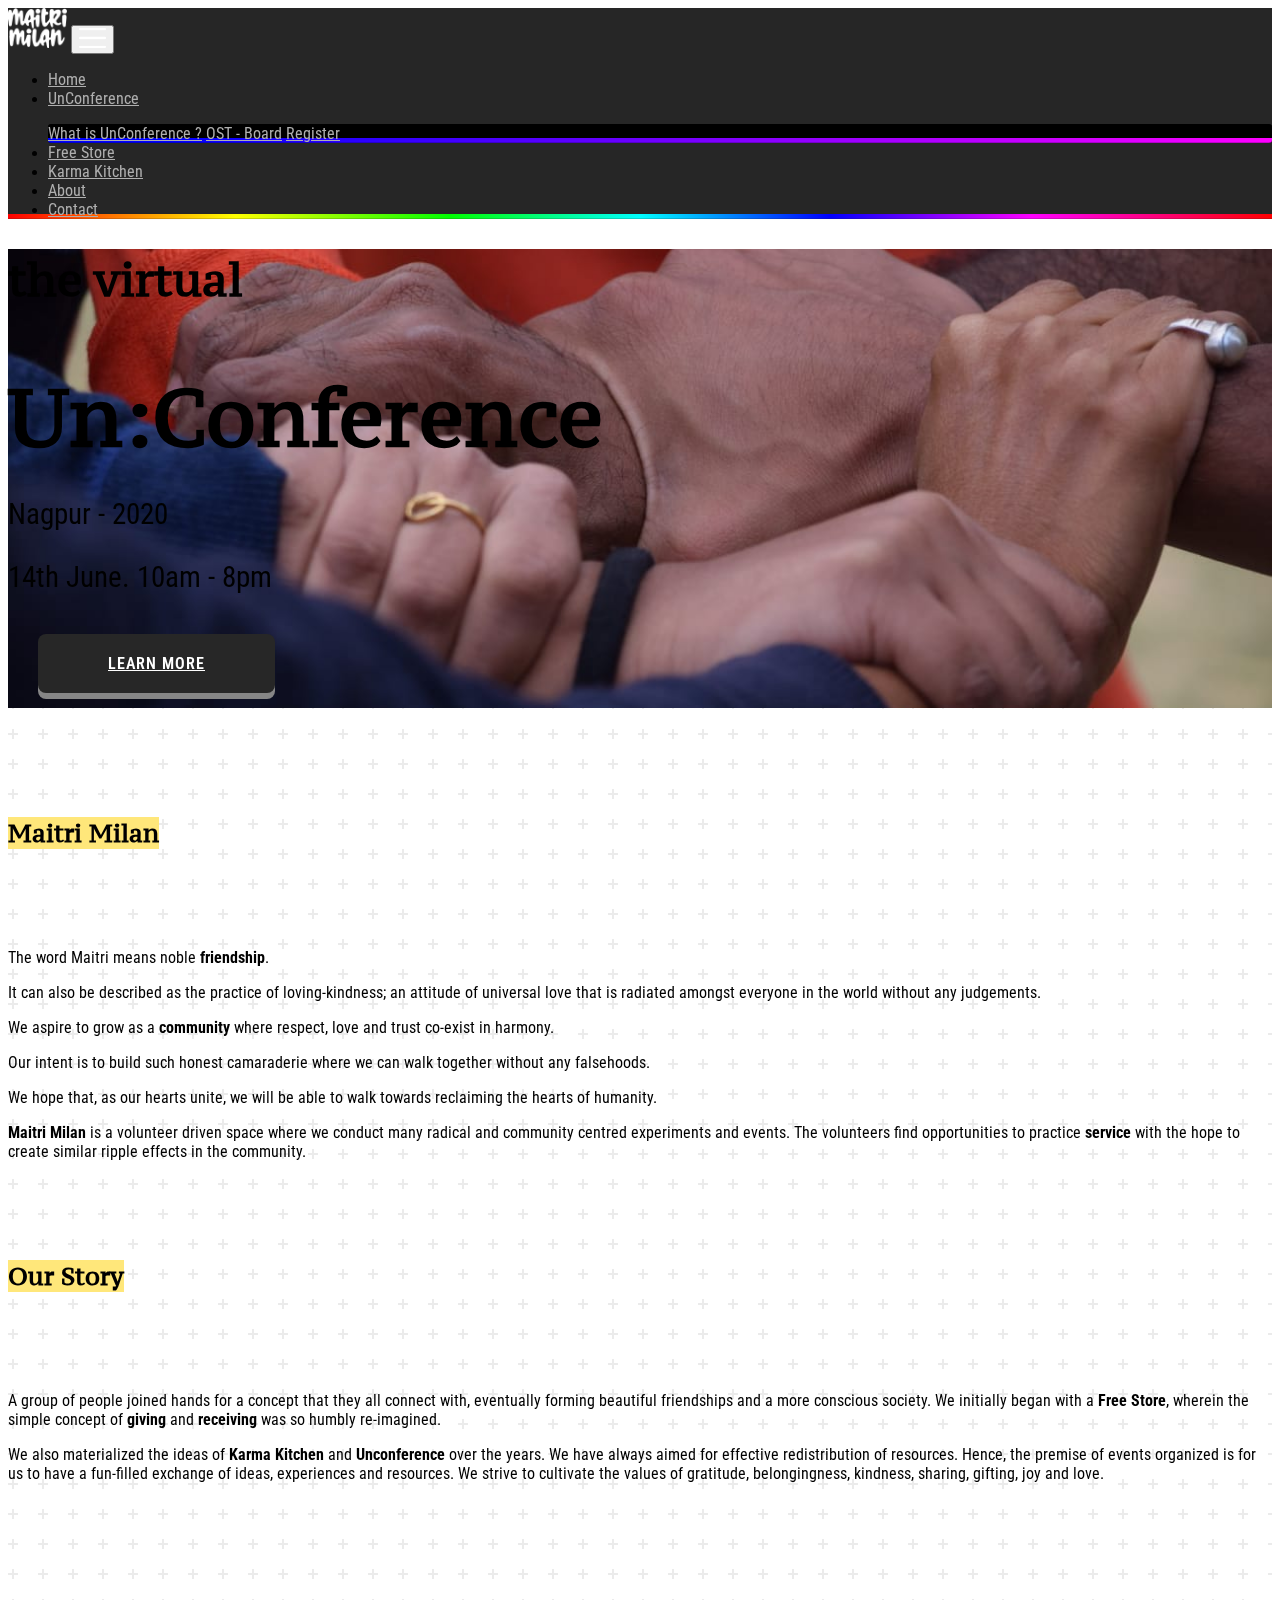
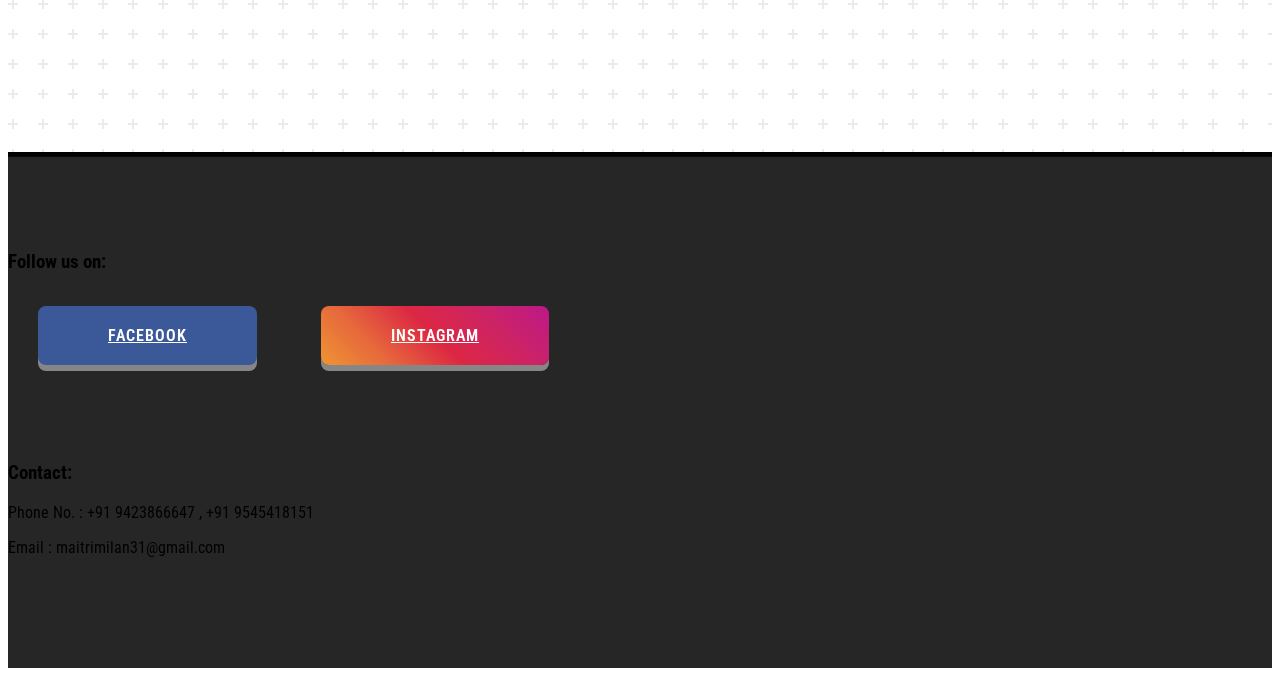
<file: index.html>
<!DOCTYPE html>
<html lang="en">
  <head>
    <meta charset="UTF-8" />
    <meta
      name="viewport"
      content="width=device-width, initial-scale=1.0 shrink-to-fit=no"
    />
    <!-- Bootstrap CSS -->
    <!-- CSS only -->
    <link
      rel="stylesheet"
      href="https://stackpath.bootstrapcdn.com/bootstrap/4.5.0/css/bootstrap.min.css"
      integrity="sha384-9aIt2nRpC12Uk9gS9baDl411NQApFmC26EwAOH8WgZl5MYYxFfc+NcPb1dKGj7Sk"
      crossorigin="anonymous"
    />

    <!-- JS, Popper.js, and jQuery -->
    <script
      src="https://code.jquery.com/jquery-3.5.1.slim.min.js"
      integrity="sha384-DfXdz2htPH0lsSSs5nCTpuj/zy4C+OGpamoFVy38MVBnE+IbbVYUew+OrCXaRkfj"
      crossorigin="anonymous"
    ></script>
    <script
      src="https://cdn.jsdelivr.net/npm/popper.js@1.16.0/dist/umd/popper.min.js"
      integrity="sha384-Q6E9RHvbIyZFJoft+2mJbHaEWldlvI9IOYy5n3zV9zzTtmI3UksdQRVvoxMfooAo"
      crossorigin="anonymous"
    ></script>
    <script
      src="https://stackpath.bootstrapcdn.com/bootstrap/4.5.0/js/bootstrap.min.js"
      integrity="sha384-OgVRvuATP1z7JjHLkuOU7Xw704+h835Lr+6QL9UvYjZE3Ipu6Tp75j7Bh/kR0JKI"
      crossorigin="anonymous"
    ></script>
    <link rel="stylesheet" href="styles.css" />
    <link
      href="https://fonts.googleapis.com/css2?family=PT+Serif+Caption&display=swap"
      rel="stylesheet"
    />
    <link
      href="https://fonts.googleapis.com/css2?family=Roboto+Condensed:wght@400;700&display=swap"
      rel="stylesheet"
    />
    <title>Maitri Milan | Home</title>
  </head>

  <body>
    <!-- Navigation Bar -->
    <nav
      class="site-header navbar navbar-expand-md sticky-top mb-3 underline-magical-2"
    >
      <div class="container">
        <a href="/" class="navbar-brand mr-3"
          ><img src="/res/logo.png" height="40" alt="" loading="lazy"
        /></a>
        <button
          type="button"
          class="navbar-toggler"
          data-toggle="collapse"
          data-target="#navbarCollapse"
        >
          <span class="navbar-toggler-icon">
            <img src="/res/open-menu.png" height="20" alt="" loading="lazy" />
          </span>
        </button>
        <div class="collapse navbar-collapse" id="navbarCollapse">
          <ul class="navbar-nav ml-auto">
            <li class="nav-item">
              <a class="nav-link roboto-condensed" href="/">Home</a>
            </li>
            <li class="nav-item dropdown">
              <a
                class="nav-link dropdown-toggle roboto-condensed"
                href=""
                id="navbarDropdown"
                role="button"
                data-toggle="dropdown"
                aria-haspopup="true"
                aria-expanded="false"
              >
                UnConference
              </a>
              <div
                class="dropdown-menu dropdown-menu-style dropdown-underline"
                aria-labelledby="navbarDropdown"
              >
                <a class="dropdown-item roboto-condensed" href="/unconference"
                  >What is UnConference ?</a
                >
                <a class="dropdown-item roboto-condensed" href="https://docs.google.com/spreadsheets/d/1mFEWIacSsVCYePxAhPema-sw_9WJ4soaXNsWqdAl6o4/edit?usp=sharing"
                  >OST - Board</a
                >
                <a class="dropdown-item roboto-condensed" href="https://bnionline.zoom.us/meeting/register/tJIvceyrqj0tGN0_j0dnclPHA-kbyvzIfkd6">Register</a>
              </div>
            </li>
            <li class="nav-item">
              <a class="nav-link roboto-condensed" href="/error">Free Store</a>
            </li>
            <li class="nav-item">
              <a class="nav-link roboto-condensed" href="/error">Karma Kitchen</a>
            </li>
            <li class="nav-item">
              <a class="nav-link roboto-condensed" href="/error">About</a>
            </li>
            <li class="nav-item">
              <a class="nav-link roboto-condensed" href="/error">Contact</a>
            </li>
          </ul>
        </div>
      </div>
    </nav>

    <!-- Jumbotron -->
    <div class="container-fluid plus-bg">
      <div class="container jumbotron banner-bg">
        <div class="text-center">
          <div class="">
            <!-- <img
              src="/res/Asset 2.png"
              class="banner-logo"
              alt=""
              loading="lazy"
            />
            <h3 class="text-white banner-invite roboto-condensed">
              invites you for
            </h3> -->
            <h1 class="pt-serif banner-supertitle text-white">the virtual</h1>
            <h1 class="pt-serif banner-title text-white underline-magical">
              Un:Conference
            </h1>
            <p class="text-white h2 banner-smalltitle roboto-condensed">
              Nagpur - 2020
            </p>
            <p class="text-white h2 banner-smalltitle roboto-condensed">
              14th June. 10am - 8pm
            </p>
            <div class="spacer-small"></div>
            <a class="btn btn-2 btn-2a roboto-condensed" href="/unconference">Learn More</a>
          </div>
        </div>
      </div>

      <!-- Spacer -->
      <!-- <div class="spacer"></div> -->

      <div class="spacer-small"></div>
      <!-- Section 1 -->
      <div>
        <div class="container text-center">
          <!-- Column 1 -->
          <div class="row">
            <div class="text-center col-md-6">
              <div class="section-padding">
                <h2 class="pt-serif">
                  <mark>
                    Maitri Milan
                  </mark>
                </h2>
              </div>
              <div class="roboto-condensed">
                <div class="text-left">
                  <p class="lead font-weight-normal">
                    The word Maitri means noble <strong>friendship</strong>.
                  </p>
                  <p class="lead font-weight-normal">
                    It can also be described as the practice of loving-kindness;
                    an attitude of universal love that is radiated amongst
                    everyone in the world without any judgements.
                  </p>
                  <p class="lead font-weight-normal">
                    We aspire to grow as a <strong>community</strong> where respect, love and
                    trust co-exist in harmony.
                  </p>
                  <p class="lead font-weight-normal">
                    Our intent is to build such honest camaraderie where we can
                    walk together without any falsehoods.
                  </p>
                  <p class="lead font-weight-normal">
                    We hope that, as our hearts unite, we will be able to walk
                    towards reclaiming the hearts of humanity.
                  </p>
                  <p class="lead font-weight-normal">
                    <strong>Maitri Milan</strong> is a volunteer driven space where we conduct
                    many radical and community centred experiments and events.
                    The volunteers find opportunities to practice <strong>service</strong> with
                    the hope to create similar ripple effects in the community.
                  </p>
                </div>
              </div>
            </div>
            <!-- Column 2 -->
            <div class="col-md-6">
              <div class="section-padding">
                <h2 class="pt-serif">
                  <mark>
                    Our Story
                  </mark>
                </h2>
              </div>
              <div class="roboto-condensed">
                <div class="text-left">
                  <p class="lead font-weight-normal">
                    A group of people joined hands for a concept that they all
                    connect with, eventually forming beautiful friendships and a
                    more conscious society. We initially began with a <strong>Free
                    Store</strong>, wherein the simple concept of <strong>giving</strong> and <strong>receiving</strong>
                    was so humbly re-imagined.
                  </p>
                  <p class="lead font-weight-normal">
                    We also materialized the ideas of
                    <strong>Karma Kitchen</strong> and <strong>Unconference</strong> over the years. We have
                    always aimed for effective redistribution of resources.
                    Hence, the premise of events organized is for us to have a
                    fun-filled exchange of ideas, experiences and resources. We
                    strive to cultivate the values of gratitude, belongingness,
                    kindness, sharing, gifting, joy and love.
                  </p>
                </div>
              </div>
            </div>
          </div>
        </div>

        <div class="spacer"></div>

        <div class="spacer"></div>
        <div class="spacer"></div>
        <!-- Section 7 -->
        <div class="spacer"></div>
      </div>
    </div>
  </body>
  <footer class="footer-style footer-accentline">
    <div class="container text-white roboto-condensed">
      <div class="row">
        <div class="col-md-6 text-center container-fluid">
          <h3 class="">Follow us on:</h3>
          <a class="btn btn-f btn-fa " href="https://www.facebook.com/UnConferenceNagpur">Facebook</a>
          <a class="btn btn-i btn-ia " href="https://instagram.com/unconference.nagpur?igshid=1kx52m3bj62eu">Instagram</a>
          <div class="spacer"></div>
        </div>
        <div class="col-md-6 text-center container-fluid">
          <h3 class="">Contact:</h3>
          <p class="lead font-weight-normal">
            Phone No. : +91 9423866647 , +91 9545418151 
          </p>
          <p class="lead font-weight-normal">
            Email : maitrimilan31@gmail.com
          </p>
          <div class="spacer"></div>
        </div>
      </div>
    </div>
  </footer>
</html>
</file>
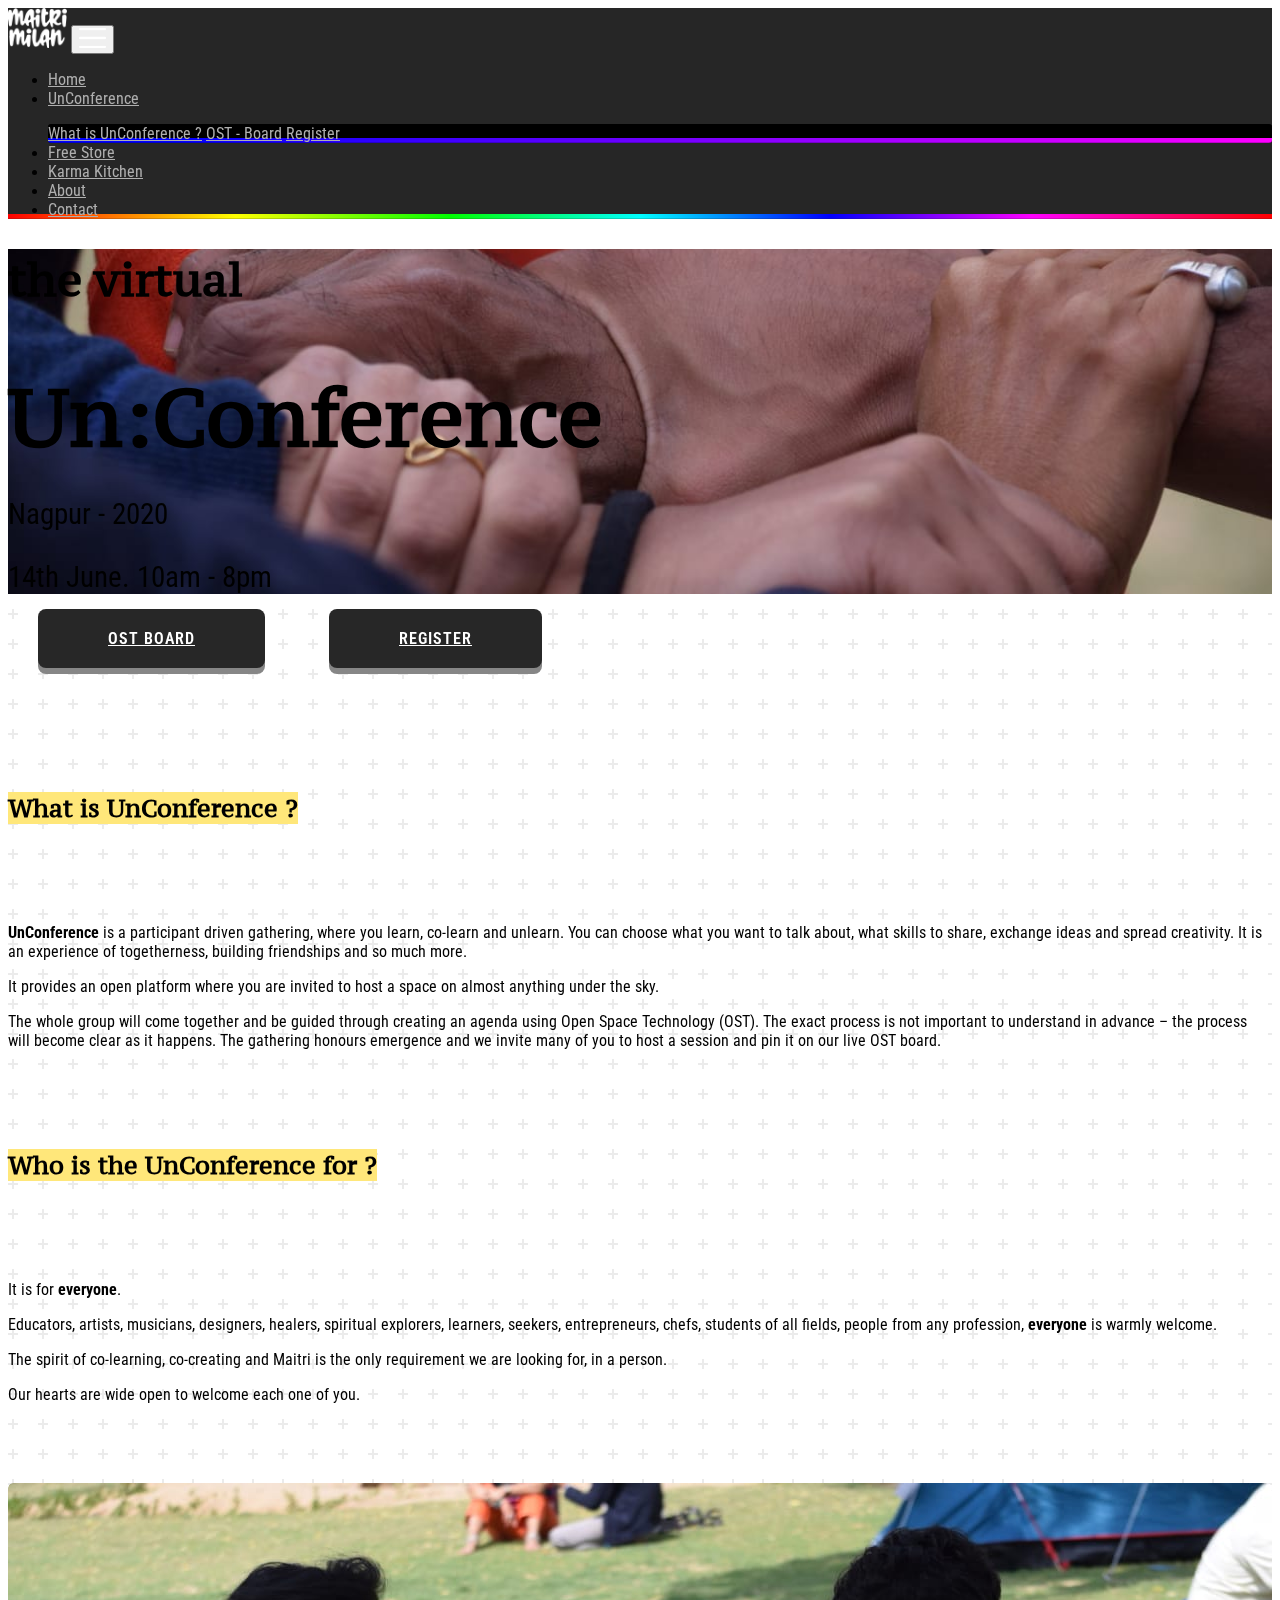
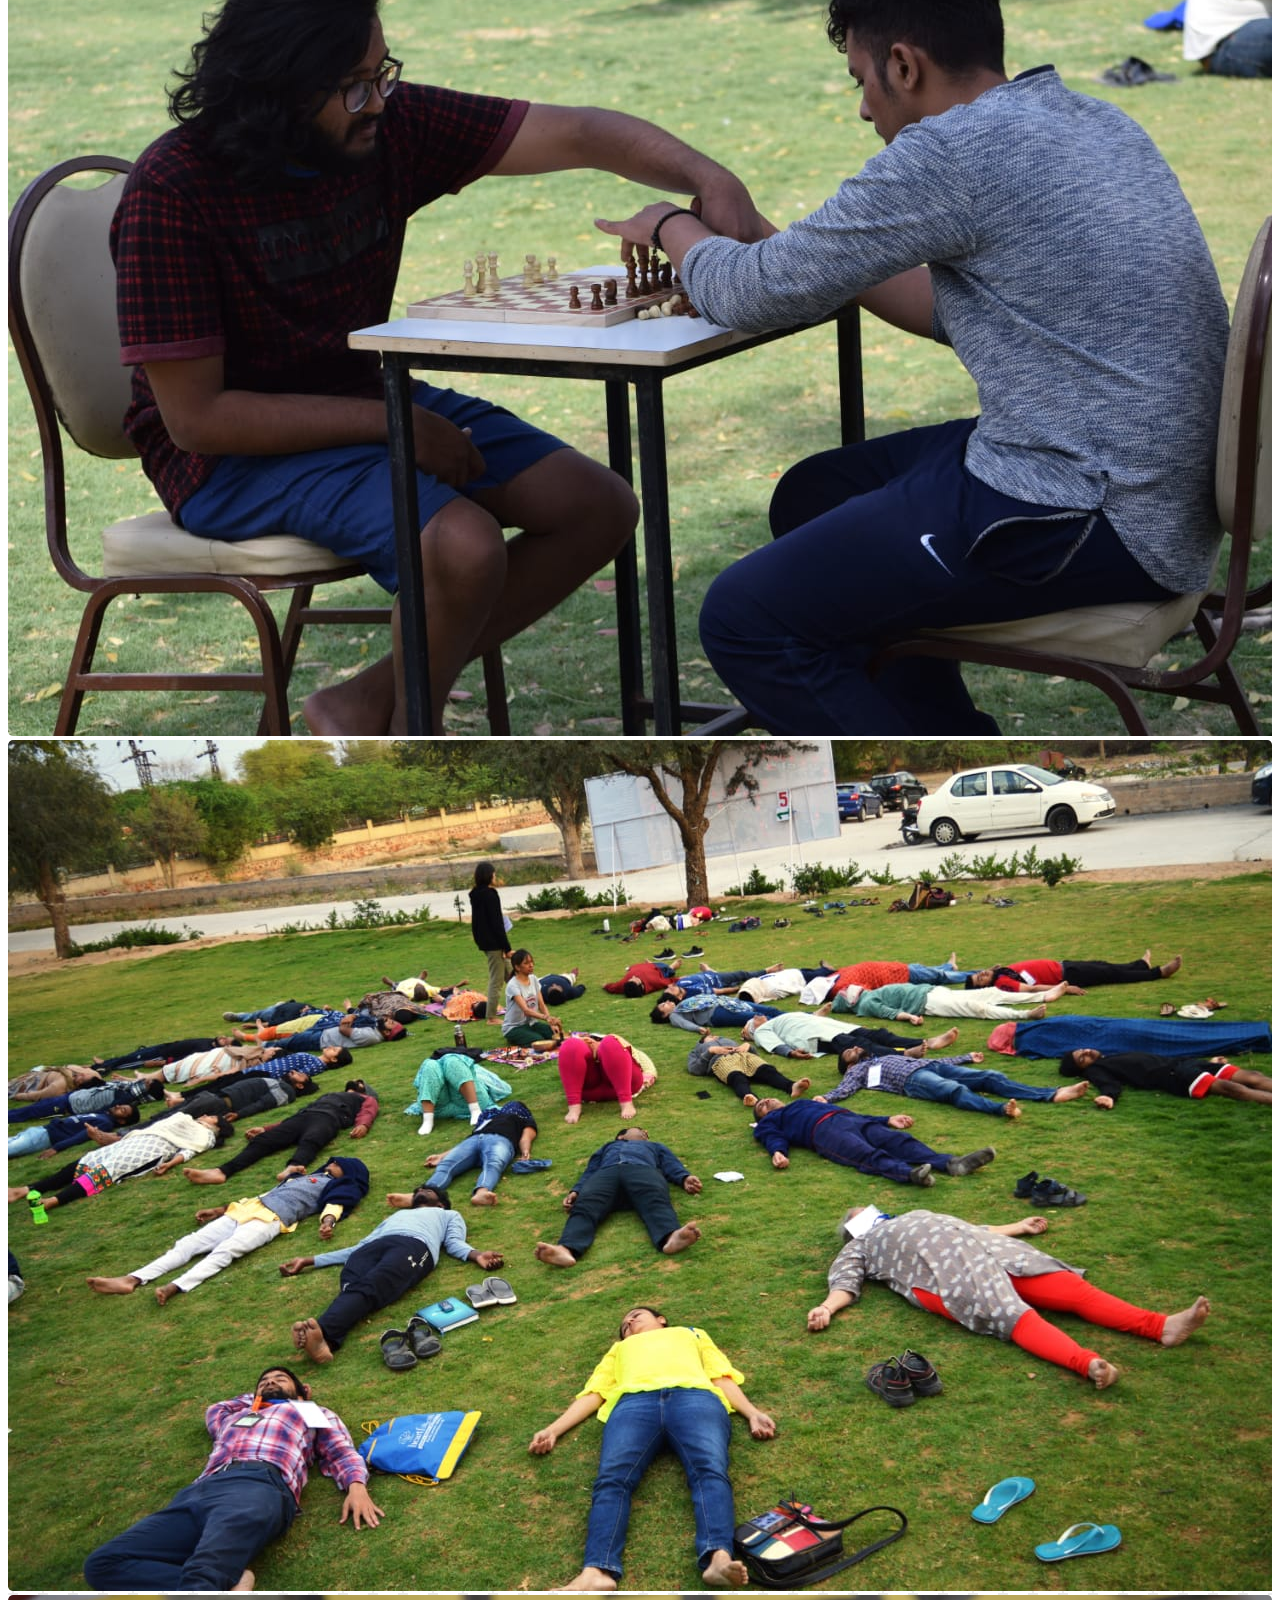
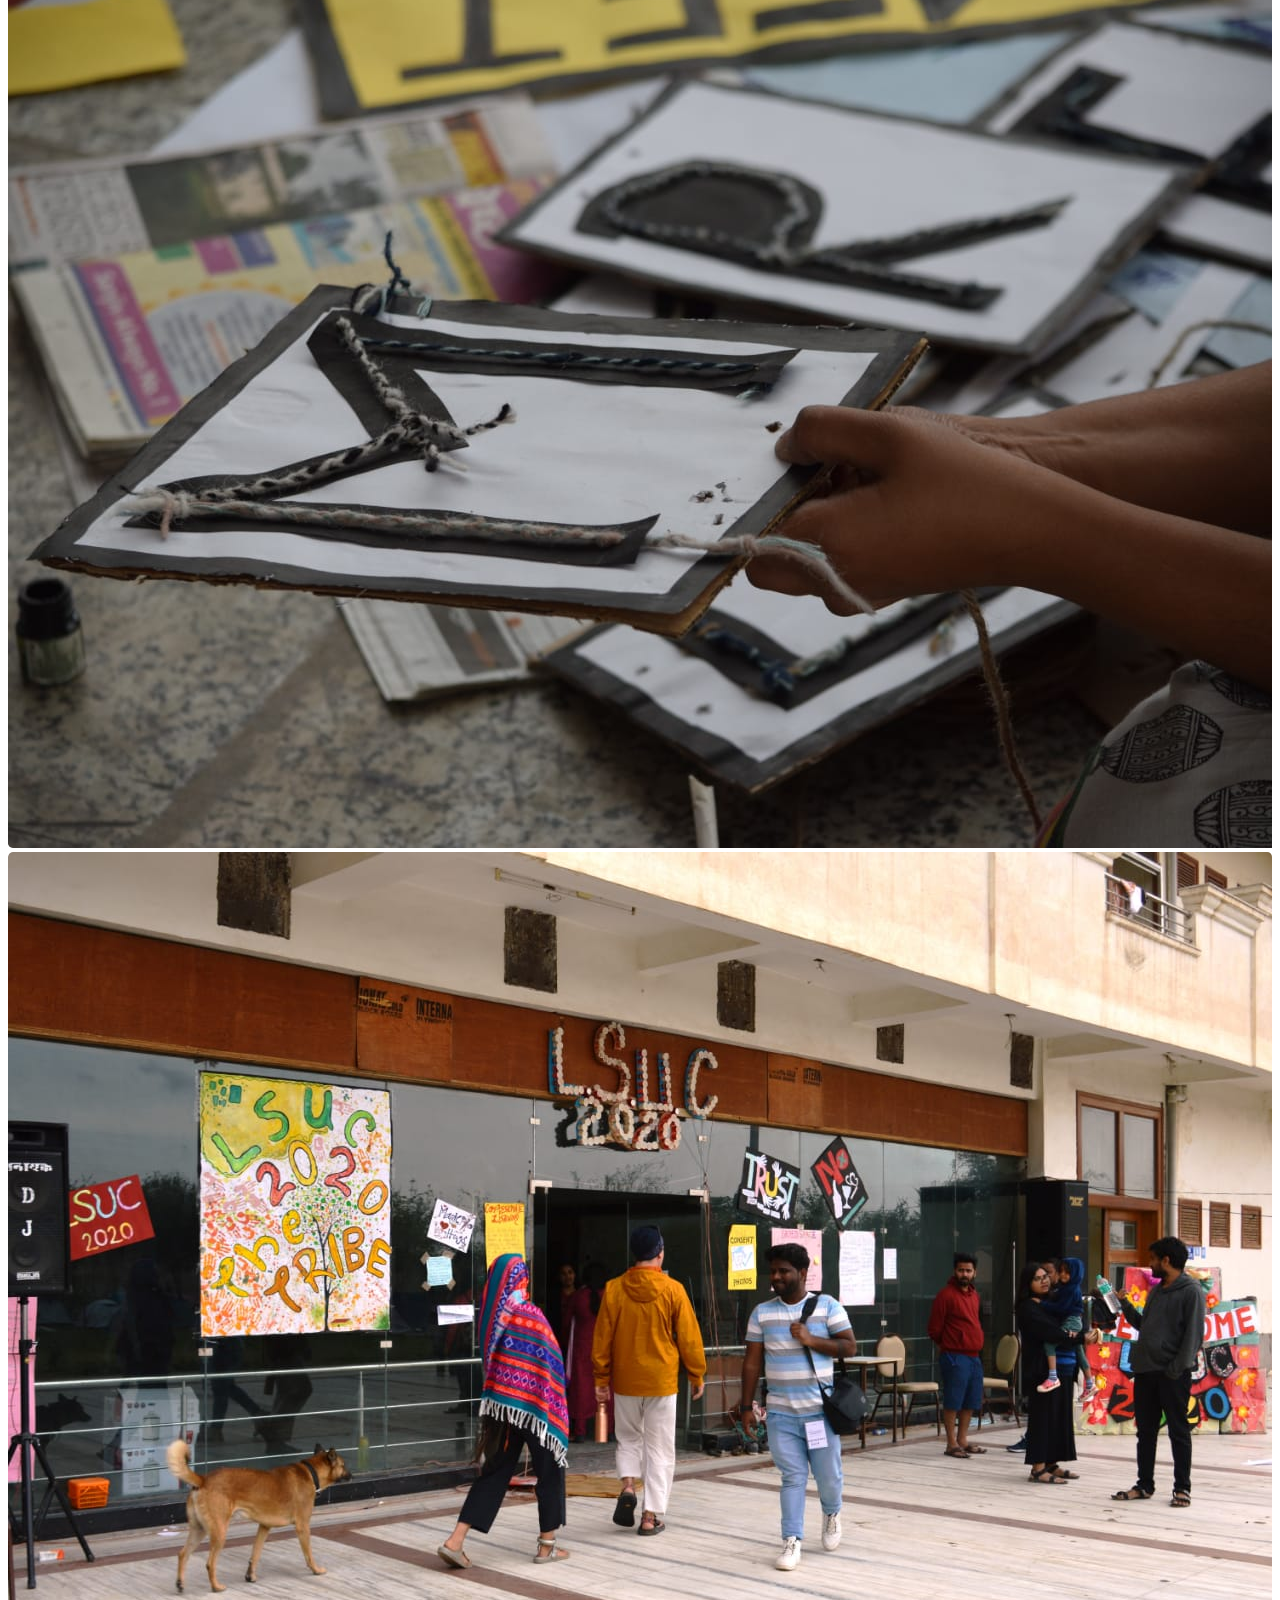
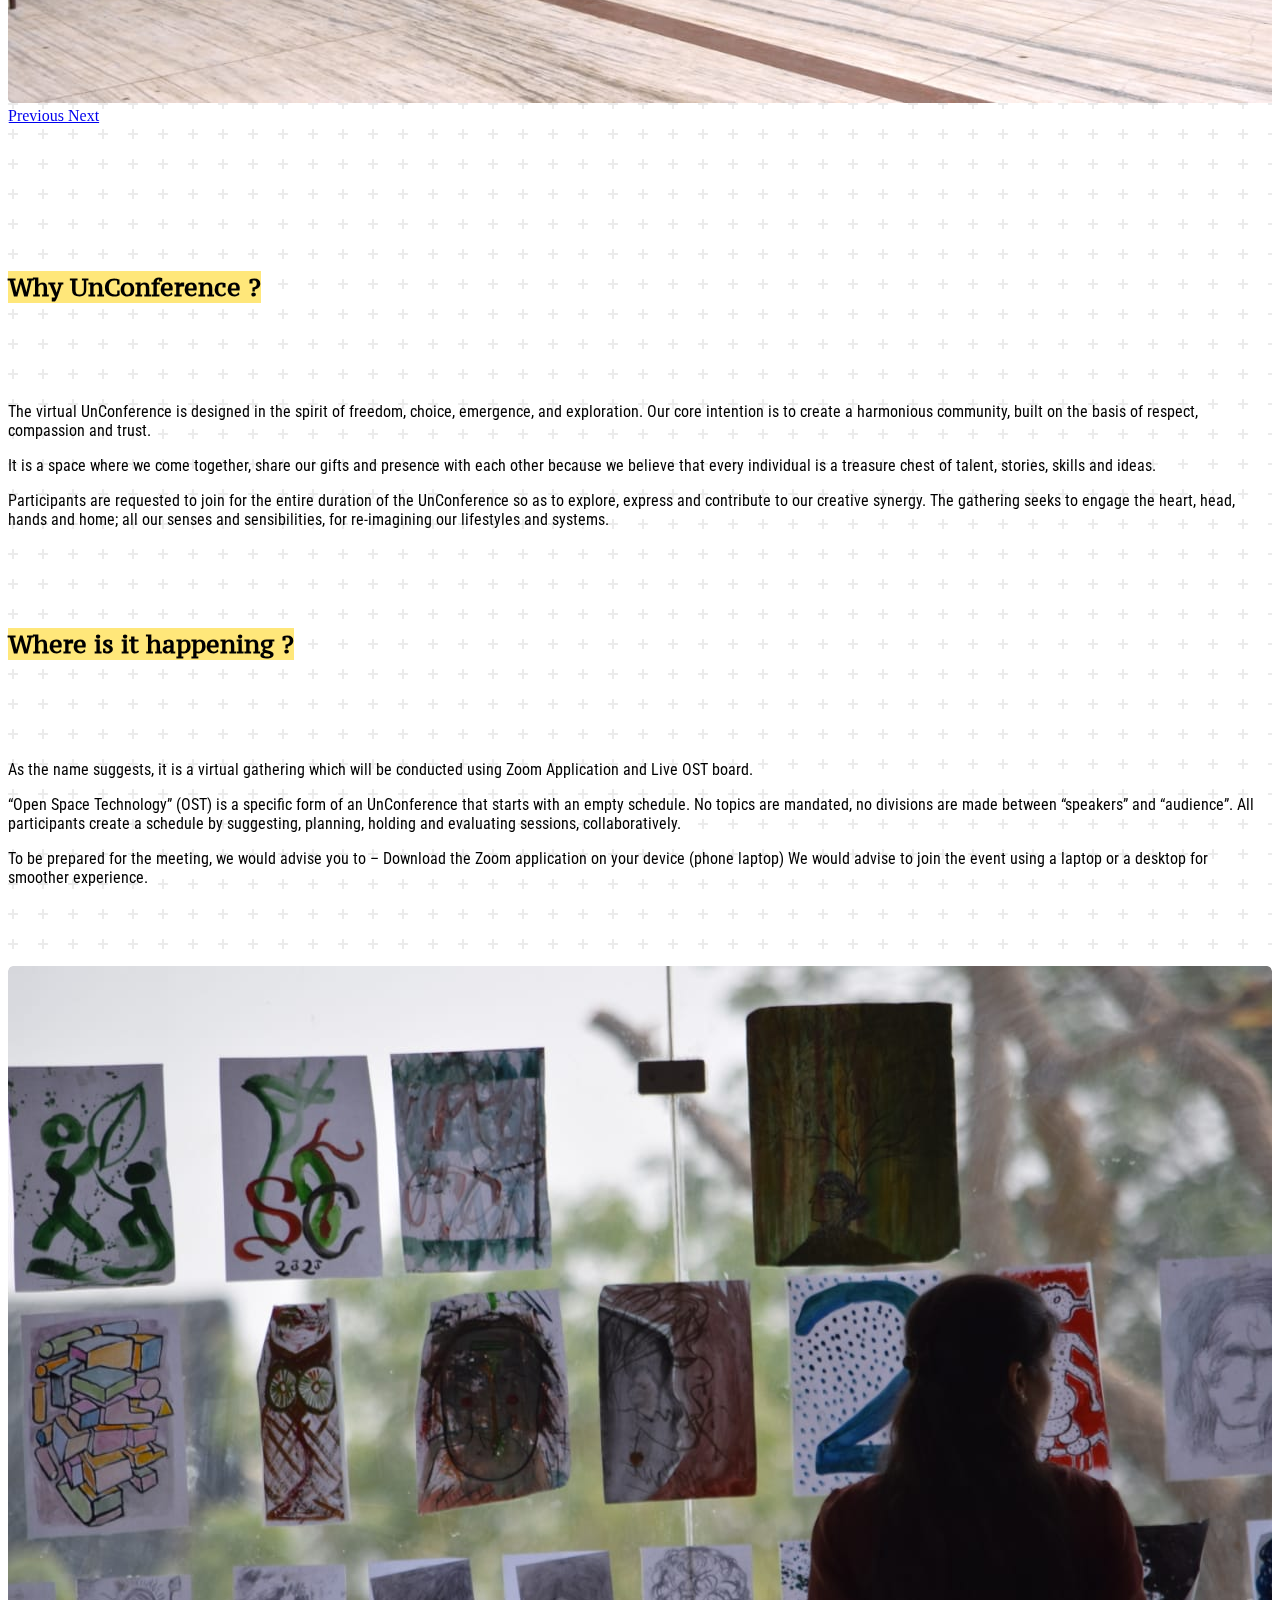
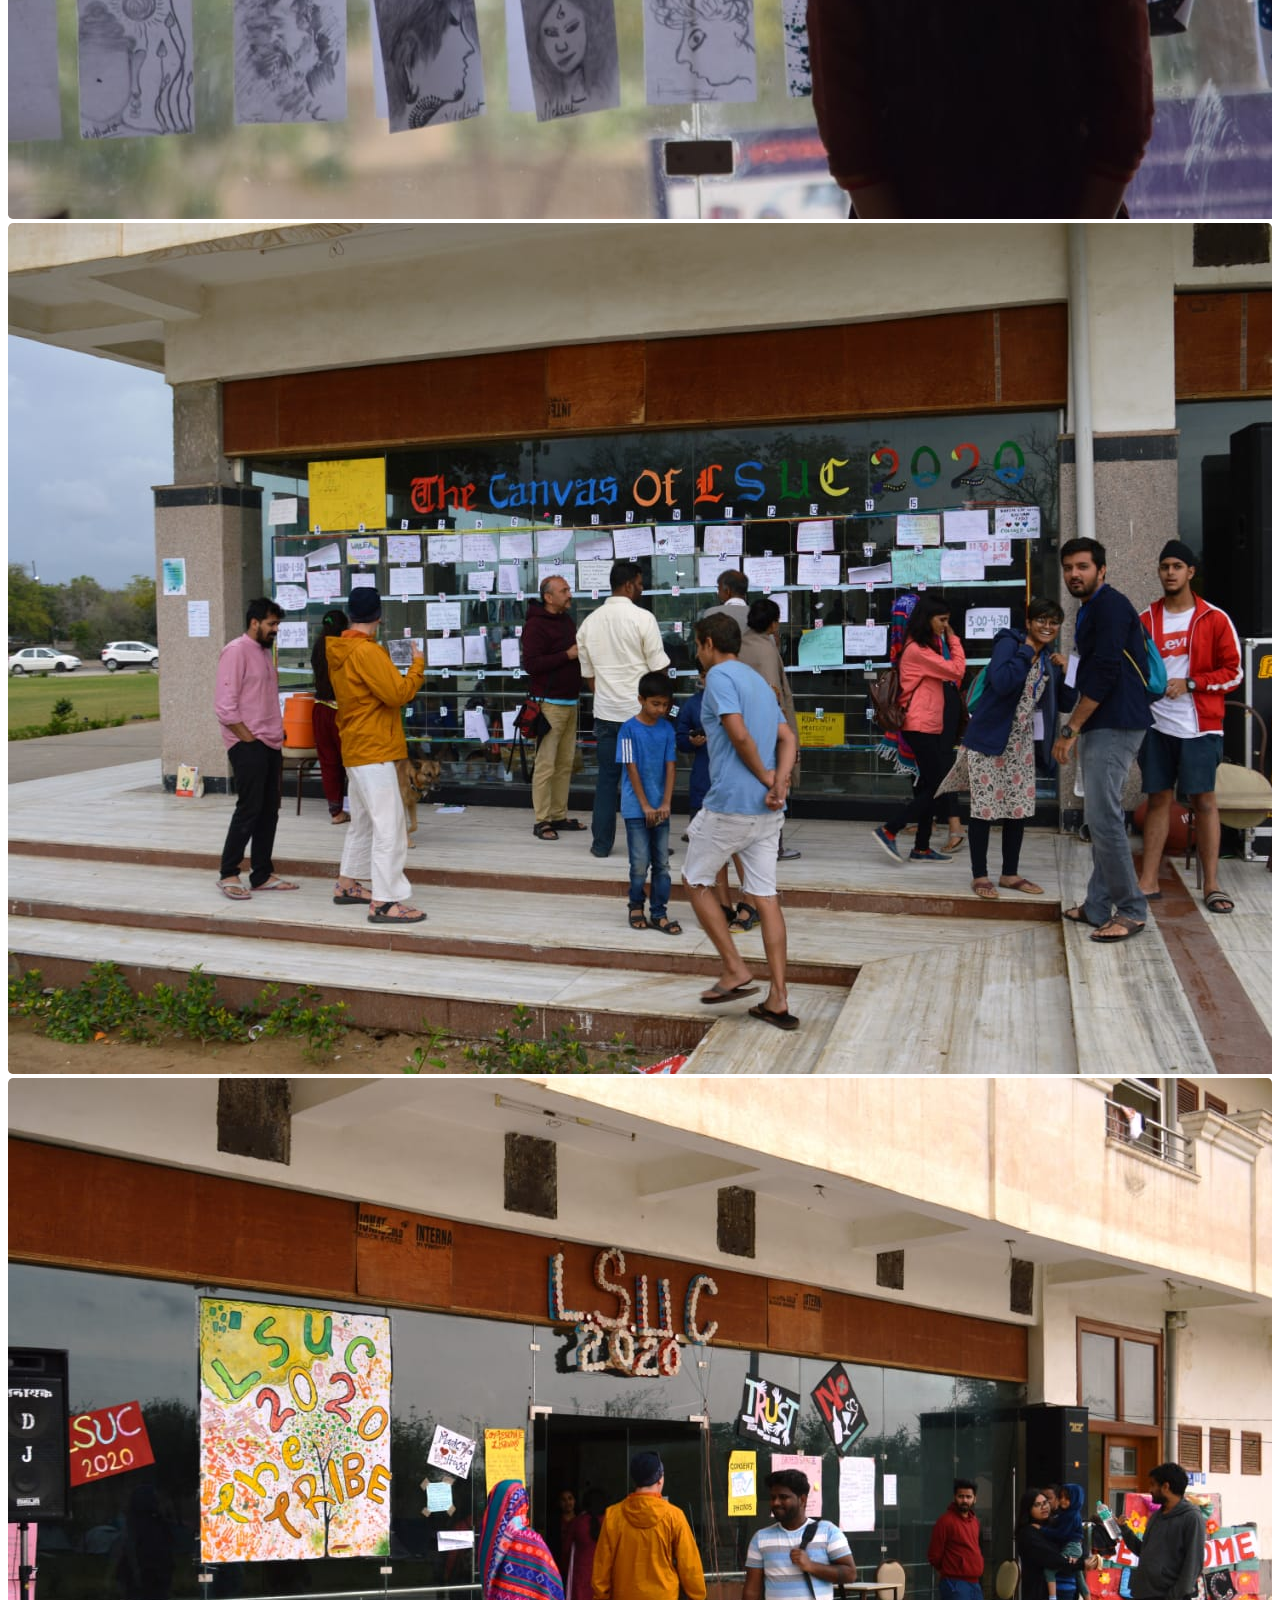
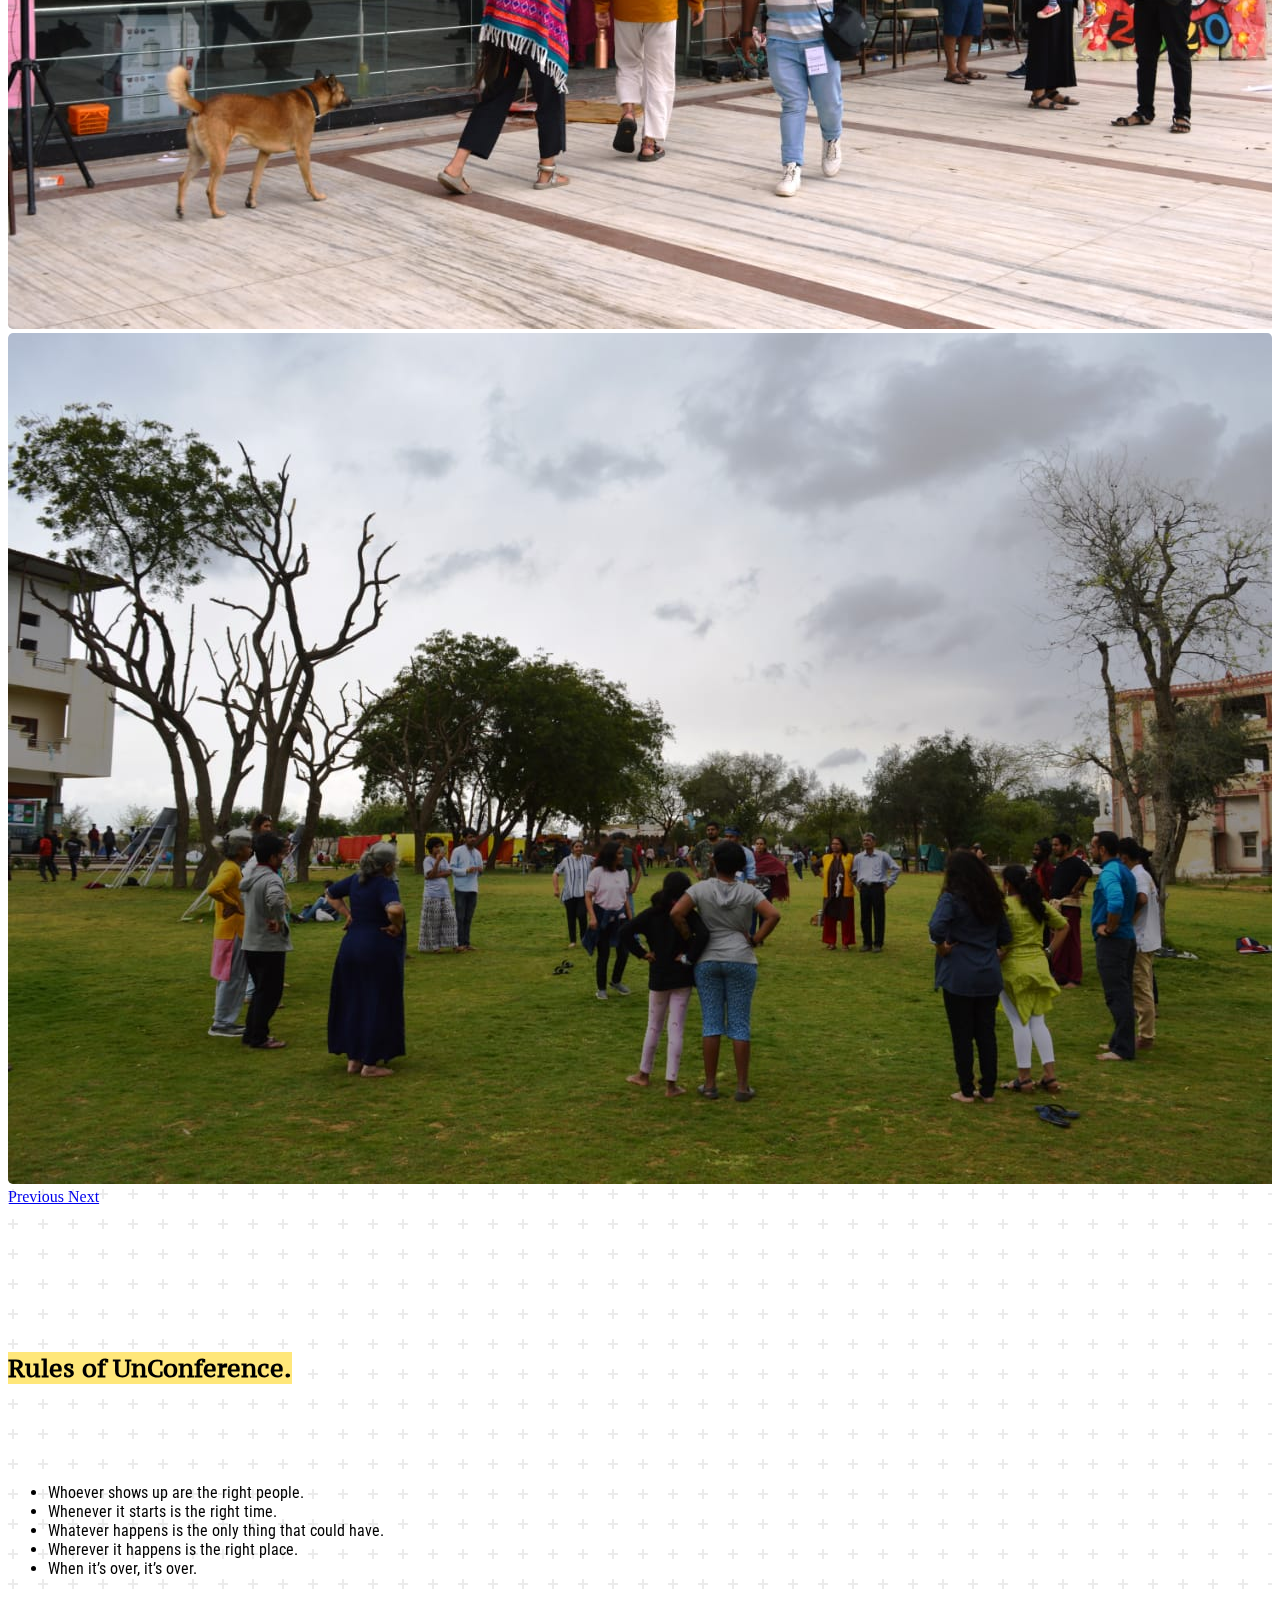
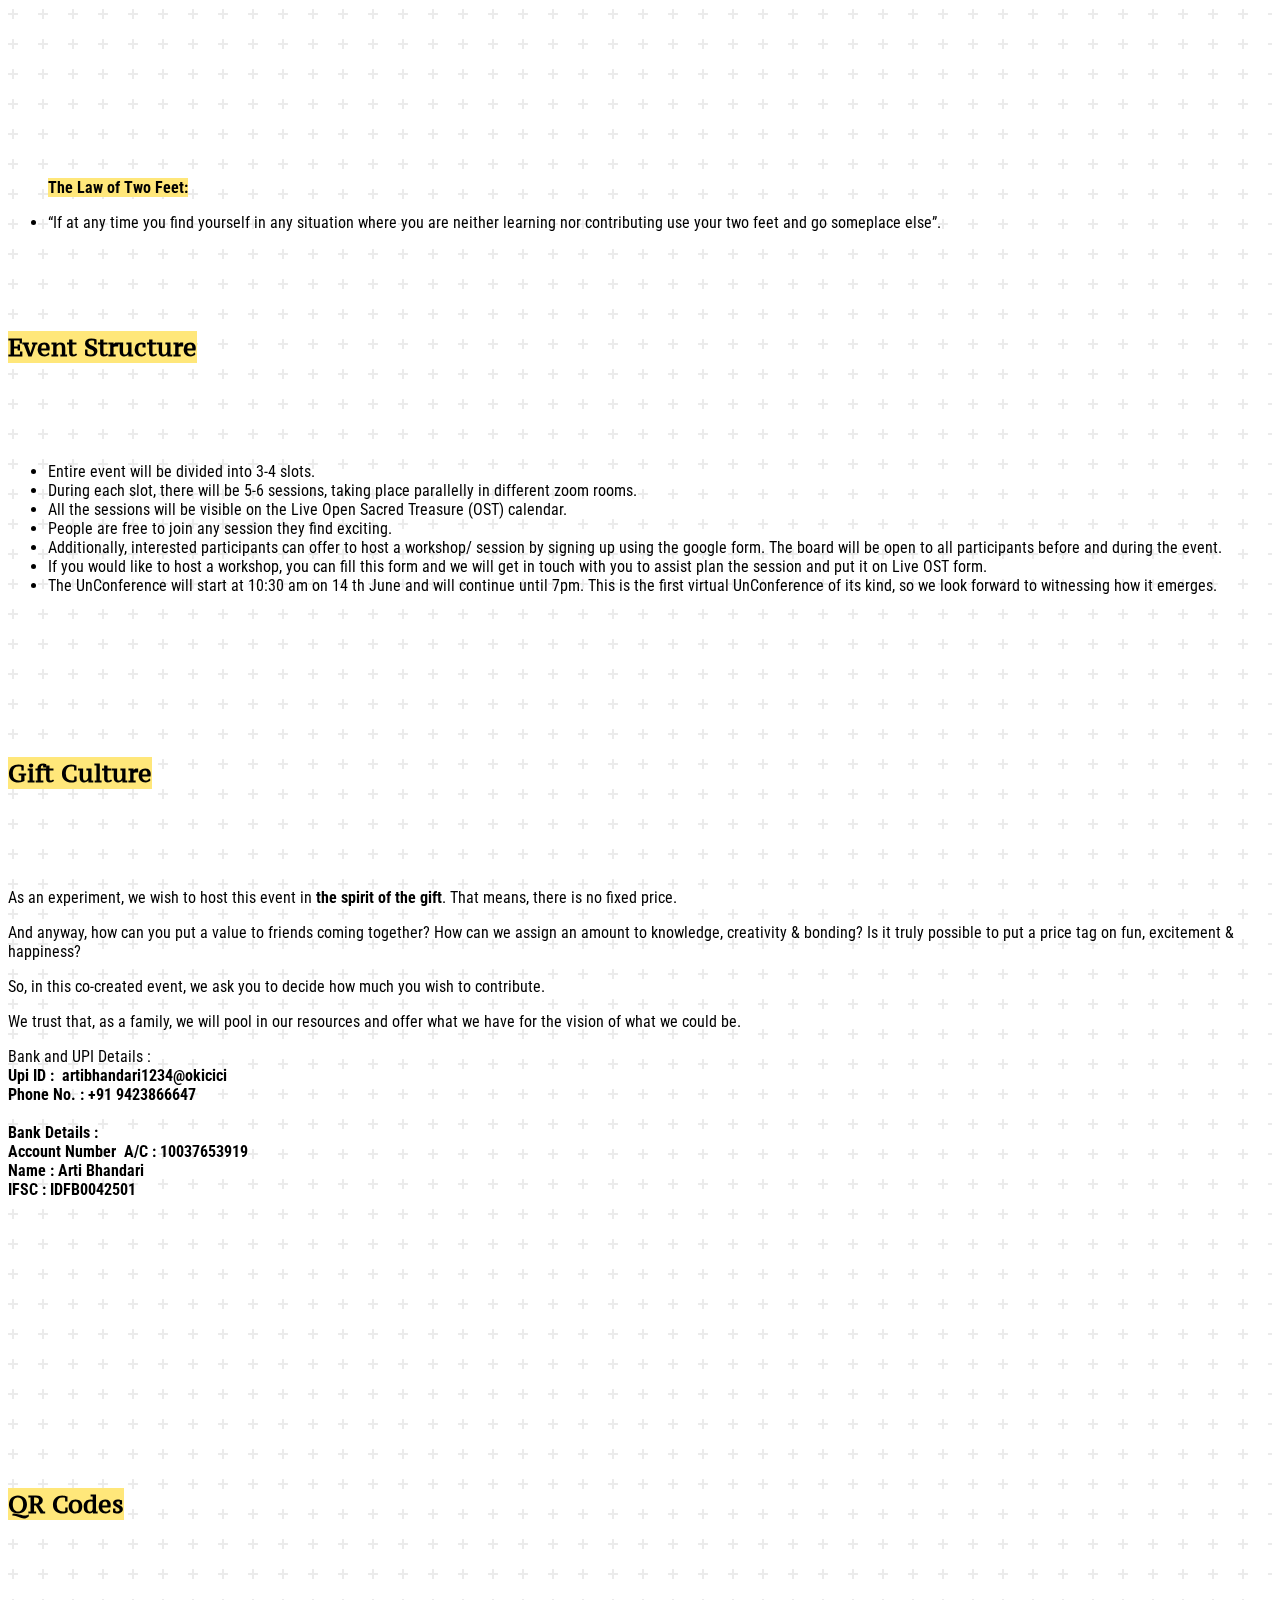
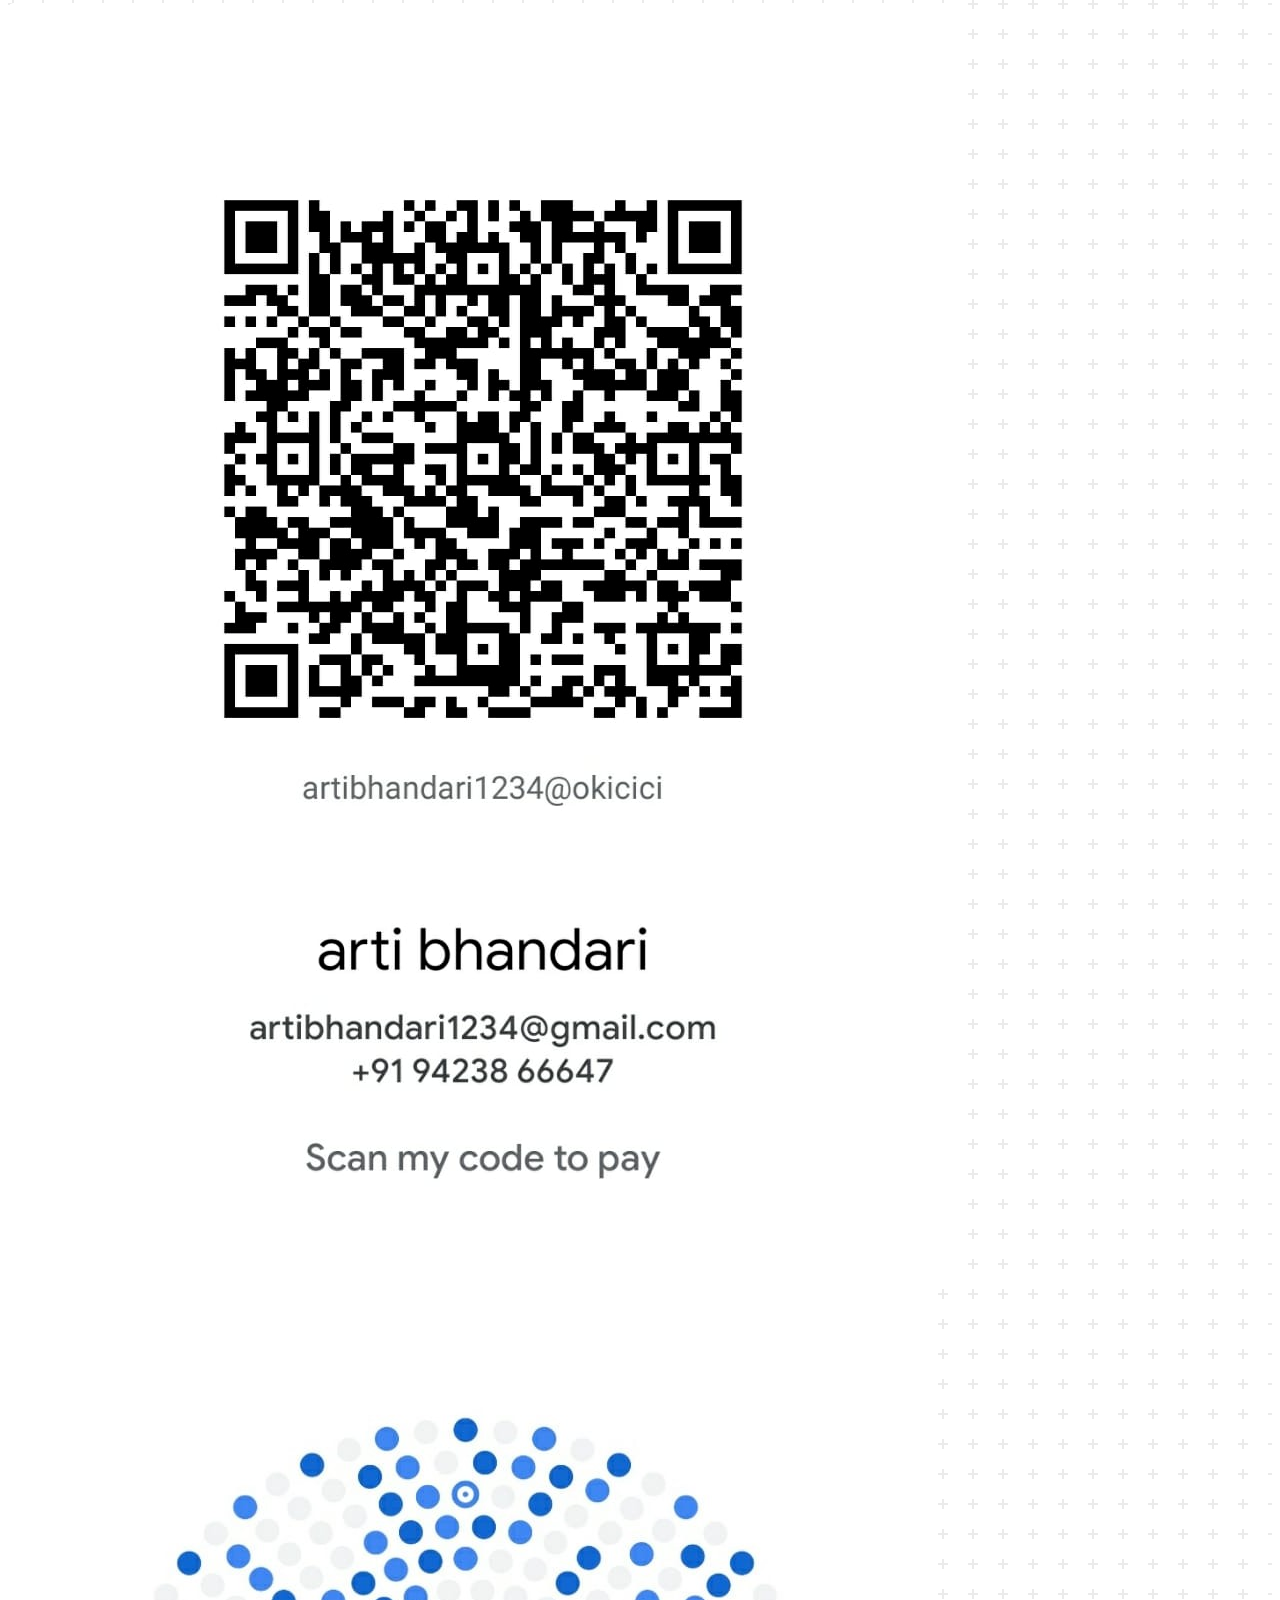
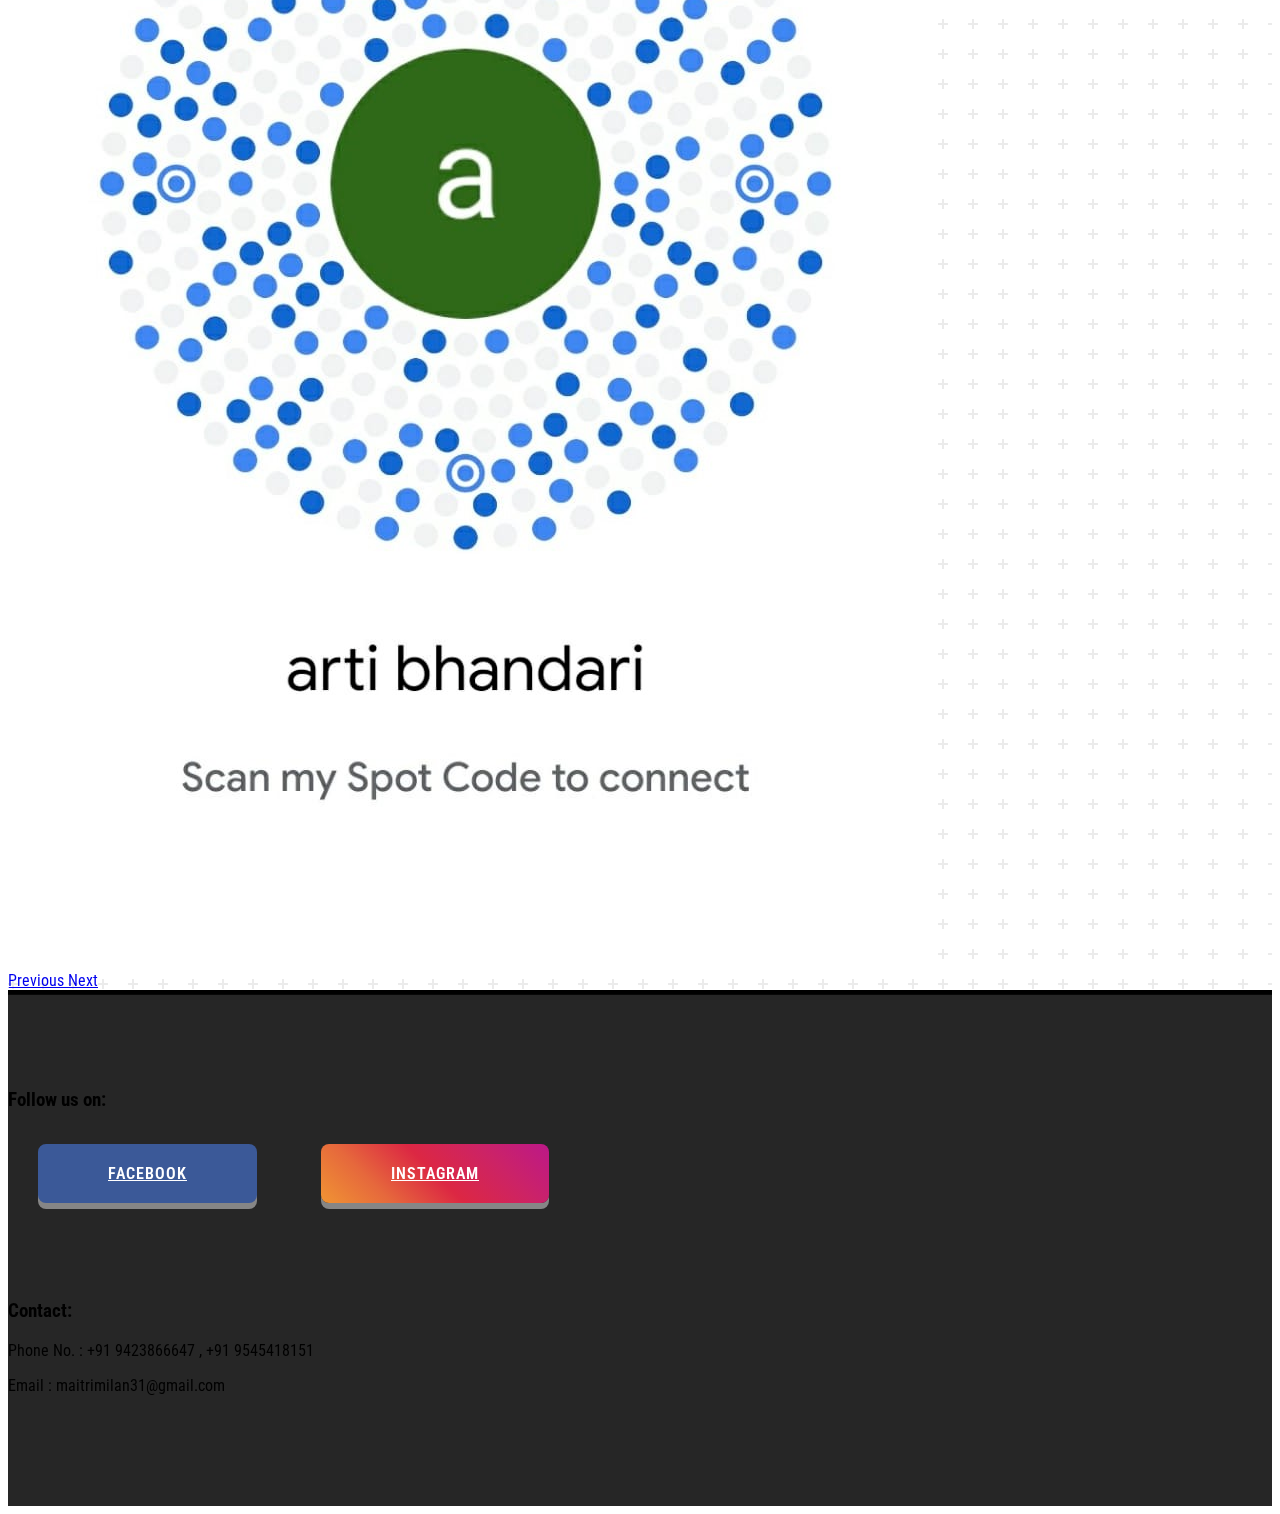
<file: unconference.html>
<!DOCTYPE html>
<html lang="en">
  <head>
    <meta charset="UTF-8" />
    <meta
      name="viewport"
      content="width=device-width, initial-scale=1.0 shrink-to-fit=no"
    />
    <!-- Bootstrap CSS -->
    <!-- CSS only -->
    <link
      rel="stylesheet"
      href="https://stackpath.bootstrapcdn.com/bootstrap/4.5.0/css/bootstrap.min.css"
      integrity="sha384-9aIt2nRpC12Uk9gS9baDl411NQApFmC26EwAOH8WgZl5MYYxFfc+NcPb1dKGj7Sk"
      crossorigin="anonymous"
    />

    <!-- JS, Popper.js, and jQuery -->
    <script
      src="https://code.jquery.com/jquery-3.5.1.slim.min.js"
      integrity="sha384-DfXdz2htPH0lsSSs5nCTpuj/zy4C+OGpamoFVy38MVBnE+IbbVYUew+OrCXaRkfj"
      crossorigin="anonymous"
    ></script>
    <script
      src="https://cdn.jsdelivr.net/npm/popper.js@1.16.0/dist/umd/popper.min.js"
      integrity="sha384-Q6E9RHvbIyZFJoft+2mJbHaEWldlvI9IOYy5n3zV9zzTtmI3UksdQRVvoxMfooAo"
      crossorigin="anonymous"
    ></script>
    <script
      src="https://stackpath.bootstrapcdn.com/bootstrap/4.5.0/js/bootstrap.min.js"
      integrity="sha384-OgVRvuATP1z7JjHLkuOU7Xw704+h835Lr+6QL9UvYjZE3Ipu6Tp75j7Bh/kR0JKI"
      crossorigin="anonymous"
    ></script>
    <link rel="stylesheet" href="styles.css" />
    <link
      href="https://fonts.googleapis.com/css2?family=PT+Serif+Caption&display=swap"
      rel="stylesheet"
    />
    <link
      href="https://fonts.googleapis.com/css2?family=Roboto+Condensed:wght@400;700&display=swap"
      rel="stylesheet"
    />
    <title>Maitri Milan | UnConference</title>
  </head>

  <body>
    <!-- Navigation Bar -->
    <nav
      class="site-header navbar navbar-expand-md sticky-top mb-3 underline-magical-2"
    >
      <div class="container">
        <a href="/" class="navbar-brand mr-3"
          ><img src="/res/logo.png" height="40" alt="" loading="lazy"
        /></a>
        <button
          type="button"
          class="navbar-toggler"
          data-toggle="collapse"
          data-target="#navbarCollapse"
        >
          <span class="navbar-toggler-icon">
            <img src="/res/open-menu.png" height="20" alt="" loading="lazy" />
          </span>
        </button>
        <div class="collapse navbar-collapse" id="navbarCollapse">
          <!-- <div class="navbar-nav ml-auto">
            <a href="#" class="nav-item nav-link roboto-condensed">Home</a>
            <a href="#" class="nav-item nav-link roboto-condensed">UnConference</a>
            <a href="#" class="nav-item nav-link roboto-condensed">Free Store</a>
            <a href="#" class="nav-item nav-link roboto-condensed">About</a>
            <a href="#" class="nav-item nav-link roboto-condensed">Contact</a>
          </div> -->
          <ul class="navbar-nav ml-auto">
            <li class="nav-item">
              <a class="nav-link roboto-condensed" href="/">Home</a>
            </li>
            <li class="nav-item dropdown">
              <a
                class="nav-link dropdown-toggle roboto-condensed"
                href=""
                id="navbarDropdown"
                role="button"
                data-toggle="dropdown"
                aria-haspopup="true"
                aria-expanded="false"
              >
                UnConference
              </a>
              <div
                class="dropdown-menu dropdown-menu-style dropdown-underline"
                aria-labelledby="navbarDropdown"
              >
                <a class="dropdown-item roboto-condensed" href="/unconference"
                  >What is UnConference ?</a
                >
                <a class="dropdown-item roboto-condensed" href="https://docs.google.com/spreadsheets/d/1mFEWIacSsVCYePxAhPema-sw_9WJ4soaXNsWqdAl6o4/edit?usp=sharing"
                  >OST - Board</a
                >
                <a class="dropdown-item roboto-condensed" href="https://bnionline.zoom.us/meeting/register/tJIvceyrqj0tGN0_j0dnclPHA-kbyvzIfkd6">Register</a>
              </div>
            </li>
            <li class="nav-item">
              <a class="nav-link roboto-condensed" href="/error">Free Store</a>
            </li>
            <li class="nav-item">
              <a class="nav-link roboto-condensed" href="/error">Karma Kitchen</a>
            </li>
            <li class="nav-item">
              <a class="nav-link roboto-condensed" href="/error">About</a>
            </li>
            <li class="nav-item">
              <a class="nav-link roboto-condensed" href="/error">Contact</a>
            </li>
          </ul>
        </div>
      </div>
    </nav>

    <div class="container-fluid plus-bg">
      <!-- Jumbotron -->
      <div class="container jumbotron banner-bg">
        <div class="text-center">
          <div class="">
            <!-- <img
              src="/res/Asset 2.png"
              class="banner-logo"
              alt=""
              loading="lazy"
            />
            <h3 class="text-white banner-invite roboto-condensed">
              invites you for
            </h3> -->
            <h1 class="pt-serif banner-supertitle text-white">the virtual</h1>
            <h1 class="pt-serif banner-title text-white underline-magical">
              Un:Conference
            </h1>
            <p class="text-white h2 banner-smalltitle roboto-condensed">
              Nagpur - 2020
            </p>
            <p class="text-white h2 banner-smalltitle roboto-condensed">
              14th June. 10am - 8pm
            </p>
          </div>
        </div>
      </div>

      <!-- Spacer -->
      <!-- <div class="spacer"></div> -->

      <div class="container py-2">
        <div class="text-center">
          <div class="">
            <a class="btn btn-2 btn-2a roboto-condensed" href="https://docs.google.com/spreadsheets/d/1mFEWIacSsVCYePxAhPema-sw_9WJ4soaXNsWqdAl6o4/edit?usp=sharing">OST Board</a>
            <a class="btn btn-2 btn-2a roboto-condensed" href="https://bnionline.zoom.us/meeting/register/tJIvceyrqj0tGN0_j0dnclPHA-kbyvzIfkd6">Register</a>
          </div>
        </div>
      </div>

      <div class="spacer-small"></div>
      <!-- Section 1 -->
      <div>
        <div class="container text-center">
          <!-- Column 1 -->
          <div class="row">
            <div class="text-center col-md-6">
              <div class="section-padding">
                <h2 class="pt-serif">
                  <mark>
                    What is UnConference ?
                  </mark>
                </h2>
              </div>
              <div class="roboto-condensed">
                <div class="text-left">
                  <p class="lead font-weight-normal">
                    <strong>UnConference</strong> is a participant driven
                    gathering, where you learn, co-learn and unlearn. You can
                    choose what you want to talk about, what skills to share,
                    exchange ideas and spread creativity. It is an experience of
                    togetherness, building friendships and so much more.
                  </p>
                  <p class="lead font-weight-normal">
                    It provides an open platform where you are invited to host a
                    space on almost anything under the sky.
                  </p>
                  <p class="lead font-weight-normal">
                    The whole group will come together and be guided through
                    creating an agenda using Open Space Technology (OST). The
                    exact process is not important to understand in advance –
                    the process will become clear as it happens. The gathering
                    honours emergence and we invite many of you to host a
                    session and pin it on our live OST board.
                  </p>
                </div>
              </div>
            </div>
            <!-- Column 2 -->
            <div class="col-md-6">
              <div class="section-padding">
                <h2 class="pt-serif">
                  <mark>
                    Who is the UnConference for ?
                  </mark>
                </h2>
              </div>
              <div class="roboto-condensed">
                <div class="text-left">
                  <p class="lead font-weight-normal">
                    It is for <strong>everyone</strong>.
                  </p>
                  <p class="lead font-weight-normal">
                    Educators, artists, musicians, designers, healers, spiritual
                    explorers, learners, seekers, entrepreneurs, chefs, students
                    of all fields, people from any profession,
                    <strong>everyone</strong> is warmly welcome.
                  </p>
                  <p class="lead font-weight-normal">
                    The spirit of co-learning, co-creating and Maitri is the
                    only requirement we are looking for, in a person.
                  </p>
                  <p class="lead font-weight-normal">
                    Our hearts are wide open to welcome each one of you.
                  </p>
                </div>
              </div>
            </div>
          </div>
        </div>

        <div class="spacer"></div>

        <!-- Carousel -->
        <div
          id="carousel1Controls"
          class="carousel slide p-0 container border-radius"
          data-ride="carousel"
        >
          <div class="carousel-inner">
            <div class="carousel-item active">
              <img src="/res/carimg_4.jpg" class="d-block w-100" alt="..." />
            </div>
            <div class="carousel-item">
              <img src="/res/carimg_2.jpg" class="d-block w-100" alt="..." />
            </div>
            <div class="carousel-item">
              <img src="/res/carimg_6.jpg" class="d-block w-100" alt="..." />
            </div>
            <div class="carousel-item">
              <img src="/res/carimg_9.jpg" class="d-block w-100" alt="..." />
            </div>
          </div>
          <a
            class="carousel-control-prev"
            href="#carousel21Controls"
            role="button"
            data-slide="prev"
          >
            <span class="carousel-control-prev-icon" aria-hidden="true"></span>
            <span class="sr-only">Previous</span>
          </a>
          <a
            class="carousel-control-next"
            href="#carousel1Controls"
            role="button"
            data-slide="next"
          >
            <span class="carousel-control-next-icon" aria-hidden="true"></span>
            <span class="sr-only">Next</span>
          </a>
        </div>

        <div class="spacer"></div>

        <div class="container">
          <div class="row">
            <!-- Section 3 -->
            <div class="col-md-6 text-center">
              <div class="section-padding">
                <h2 class="pt-serif">
                  <mark>
                    Why UnConference ?
                  </mark>
                </h2>
              </div>
              <div class="container roboto-condensed">
                <div class="text-left">
                  <p class="lead font-weight-normal">
                    The virtual UnConference is designed in the spirit of
                    freedom, choice, emergence, and exploration. Our core
                    intention is to create a harmonious community, built on the
                    basis of respect, compassion and trust.
                  </p>
                  <p class="lead font-weight-normal">
                    It is a space where we come together, share our gifts and
                    presence with each other because we believe that every
                    individual is a treasure chest of talent, stories, skills
                    and ideas.
                  </p>
                  <p class="lead font-weight-normal">
                    Participants are requested to join for the entire duration
                    of the UnConference so as to explore, express and contribute
                    to our creative synergy. The gathering seeks to engage the
                    heart, head, hands and home; all our senses and
                    sensibilities, for re-imagining our lifestyles and systems.
                  </p>
                </div>
              </div>
            </div>
            <!-- Section 4 -->
            <div class="col-md-6 text-center">
              <div class="section-padding">
                <h2 class="pt-serif">
                  <mark>
                    Where is it happening ?
                  </mark>
                </h2>
              </div>
              <div class="container roboto-condensed">
                <div class="text-left">
                  <p class="lead font-weight-normal">
                    As the name suggests, it is a virtual gathering which will
                    be conducted using Zoom Application and Live OST board.
                  </p>
                  <p class="lead font-weight-normal">
                    “Open Space Technology” (OST) is a specific form of an
                    UnConference that starts with an empty schedule. No topics
                    are mandated, no divisions are made between “speakers” and
                    “audience”. All participants create a schedule by
                    suggesting, planning, holding and evaluating sessions,
                    collaboratively.
                  </p>
                  <p class="lead font-weight-normal">
                    To be prepared for the meeting, we would advise you to –
                    Download the Zoom application on your device (phone laptop)
                    We would advise to join the event using a laptop or a
                    desktop for smoother experience.
                  </p>
                </div>
              </div>
            </div>
          </div>
        </div>

        <div class="spacer"></div>
        <!-- Carousel -->
        <div
          id="carousel2Controls"
          class="carousel slide p-0 container"
          data-ride="carousel"
        >
          <div class="carousel-inner">
            <div class="carousel-item active">
              <img src="/res/carimg_7.jpg" class="d-block w-100" alt="..." />
            </div>
            <div class="carousel-item">
              <img src="/res/carimg_8.jpg" class="d-block w-100" alt="..." />
            </div>
            <div class="carousel-item">
              <img src="/res/carimg_9.jpg" class="d-block w-100" alt="..." />
            </div>
            <div class="carousel-item">
              <img src="/res/carimg_11.jpg" class="d-block w-100" alt="..." />
            </div>
          </div>
          <a
            class="carousel-control-prev"
            href="#carousel2Controls"
            role="button"
            data-slide="prev"
          >
            <span class="carousel-control-prev-icon" aria-hidden="true"></span>
            <span class="sr-only">Previous</span>
          </a>
          <a
            class="carousel-control-next"
            href="#carousel2Controls"
            role="button"
            data-slide="next"
          >
            <span class="carousel-control-next-icon" aria-hidden="true"></span>
            <span class="sr-only">Next</span>
          </a>
        </div>
        <div class="spacer"></div>

        <div class="container">
          <div class="row">
            <!-- Section 5 -->
            <div class="col-md-6 text-center">
              <div class="section-padding">
                <h2 class="pt-serif">
                  <mark>
                    Rules of UnConference.
                  </mark>
                </h2>
              </div>
              <div class="container roboto-condensed">
                <ul class="text-left">
                  <li class="lead font-weight-normal">
                    Whoever shows up are the right people.
                  </li>
                  <li class="lead font-weight-normal">
                    Whenever it starts is the right time.
                  </li>
                  <li class="lead font-weight-normal">
                    Whatever happens is the only thing that could have.
                  </li>
                  <li class="lead font-weight-normal">
                    Wherever it happens is the right place.
                  </li>
                  <li class="lead font-weight-normal">
                    When it’s over, it’s over.
                  </li>
                  <div class="spacer"></div>
                  <div class="spacer"></div>
                  <div class="spacer"></div>
                  <p class="lead font-weight-normal">
                    <mark>
                      <strong>
                        The Law of Two Feet:
                      </strong></mark
                    >
                  </p>
                  <li class="lead font-weight-normal">
                    “If at any time you find yourself in any situation where you
                    are neither learning nor contributing use your two feet and
                    go someplace else”.
                  </li>
                </ul>
              </div>
            </div>

            <!-- Section 6 -->
            <div class="col-md-6 text-center">
              <div class="section-padding">
                <h2 class="pt-serif">
                  <mark>
                    Event Structure
                  </mark>
                </h2>
              </div>
              <div class="container roboto-condensed">
                <div class="text-left">
                  <ul class="">
                    <li class="lead font-weight-normal">
                      Entire event will be divided into 3-4 slots.
                    </li>
                    <li class="lead font-weight-normal">
                      During each slot, there will be 5-6 sessions, taking place
                      parallelly in different zoom rooms.
                    </li>
                    <li class="lead font-weight-normal">
                      All the sessions will be visible on the Live Open Sacred
                      Treasure (OST) calendar.
                    </li>
                    <li class="lead font-weight-normal">
                      People are free to join any session they find exciting.
                    </li>
                    <li class="lead font-weight-normal">
                      Additionally, interested participants can offer to host a
                      workshop/ session by signing up using the google form. The
                      board will be open to all participants before and
                      during the event.
                    </li>
                    <li class="lead font-weight-normal">
                      If you would like to host a workshop, you can fill this
                      form and we will get in touch with you to assist plan the
                      session and put it on Live OST form.
                    </li>
                    <li class="lead font-weight-normal">
                      The UnConference will start at 10:30 am on 14 th June and
                      will continue until 7pm. This is the first virtual
                      UnConference of its kind, so we look forward to
                      witnessing how it emerges.
                    </li>
                  </ul>
                </div>
              </div>
            </div>
          </div>
        </div>
        <!-- Section 7 -->
        <div class="spacer"></div>
        <div class="container">
          <div class="row">
            <!-- Section 5 -->
            <div class="col-md-6 text-center">
              <div class="section-padding">
                <h2 class="pt-serif">
                  <mark>
                    Gift Culture
                  </mark>
                </h2>
              </div>
              <div class="container roboto-condensed">
                <div class="text-left">
                  <p class="lead font-weight-normal">
                    As an experiment, we wish to host this event in <strong>the spirit
                    of the gift</strong>. That means, there is no fixed price.
                  </p>
                  <p class="lead font-weight-normal">
                    And anyway, how can you put a value to friends coming
                    together? How can we assign an amount to knowledge,
                    creativity & bonding? Is it truly possible to put a price
                    tag on fun, excitement & happiness?
                  </p>
                  <p class="lead font-weight-normal">
                    So, in this co-created event, we ask you to decide how much
                    you wish to contribute.
                  </p>
                  <p class="lead font-weight-normal">
                    We trust that, as a family, we will pool in our resources
                    and offer what we have for the vision of what we could be.
                  </p>
                  <p class="lead font-weight-normal">
                    Bank and UPI Details : <br /><strong>
                    Upi ID :  artibhandari1234@okicici <br />
                    Phone No. : +91 9423866647 <br /><br />Bank Details :<br />Account
                    Number  A/C : 10037653919 <br />Name : Arti Bhandari
                    <br />IFSC : IDFB0042501</strong>
                  </p>
                  <div class="spacer"></div>
                  <div class="spacer"></div>
                  <div class="spacer"></div>
                </div>
              </div>
            </div>

            <!-- Section 6 -->
            <div class="col-md-6 text-center">
              <div class="section-padding">
                <h2 class="pt-serif">
                  <mark>
                    QR Codes
                  </mark>
                </h2>
              </div>
              <div class="container roboto-condensed">
                <div class="text-left">
                  <div
                    id="carousel3Controls"
                    class="carousel slide p-0 container"
                    data-ride="carousel"
                  >
                    <div class="carousel-inner">
                      <div class="carousel-item active">
                        <img
                          src="/res/payment_qr_1.png"
                          class="d-block w-100"
                          alt="..."
                        />
                      </div>
                      <div class="carousel-item">
                        <img
                          src="/res/payment_qr_2.png"
                          class="d-block w-100"
                          alt="..."
                        />
                      </div>
                    </div>
                    <a
                      class="carousel-control-prev"
                      href="#carousel3Controls"
                      role="button"
                      data-slide="prev"
                    >
                      <span
                        class="carousel-control-prev-icon"
                        aria-hidden="true"
                      ></span>
                      <span class="sr-only">Previous</span>
                    </a>
                    <a
                      class="carousel-control-next"
                      href="#carousel3Controls"
                      role="button"
                      data-slide="next"
                    >
                      <span
                        class="carousel-control-next-icon"
                        aria-hidden="true"
                      ></span>
                      <span class="sr-only">Next</span>
                    </a>
                  </div>
                </div>
              </div>
            </div>
          </div>
        </div>
      </div>
    </div>
  </body>
  <footer class="footer-style footer-accentline">
    <div class="container text-white roboto-condensed">
      <div class="row">
        <div class="col-md-6 text-center container-fluid">
          <h3 class="">Follow us on:</h3>
          <a class="btn btn-f btn-fa " href="https://www.facebook.com/UnConferenceNagpur">Facebook</a>
          <a class="btn btn-i btn-ia " href="https://instagram.com/unconference.nagpur?igshid=1kx52m3bj62eu">Instagram</a>
          <div class="spacer"></div>
        </div>
        <div class="col-md-6 text-center container-fluid">
          <h3 class="">Contact:</h3>
          <p class="lead font-weight-normal">
            Phone No. : +91 9423866647 , +91 9545418151 
          </p>
          <p class="lead font-weight-normal">
            Email : maitrimilan31@gmail.com
          </p>
          <div class="spacer"></div>
        </div>
      </div>
    </div>
  </footer>
</html>
</file>
<file: styles.css>
/* navbar */
.site-header {
  background-color: rgba(0, 0, 0, 0.85);
  -webkit-backdrop-filter: saturate(180%) blur(20px);
  backdrop-filter: saturate(180%) blur(20px);
}
.site-header a {
  color: #afafaf;
  transition: ease-in-out color 0.15s;
}
.site-header a:hover {
  color: #ffffff;
  text-decoration: none;
}

/* backgrounds */
.plus-bg {
  background-color: #ffffff;
  background-image: url("data:image/svg+xml,%3Csvg width='60' height='60' viewBox='0 0 60 60' xmlns='http://www.w3.org/2000/svg'%3E%3Cg fill='none' fill-rule='evenodd'%3E%3Cg fill='%23e3e3e3' fill-opacity='0.7'%3E%3Cpath d='M36 34v-4h-2v4h-4v2h4v4h2v-4h4v-2h-4zm0-30V0h-2v4h-4v2h4v4h2V6h4V4h-4zM6 34v-4H4v4H0v2h4v4h2v-4h4v-2H6zM6 4V0H4v4H0v2h4v4h2V6h4V4H6z'/%3E%3C/g%3E%3C/g%3E%3C/svg%3E");
}

/* fonts */
.pt-serif {
  font-family: "PT Serif Caption", serif;
}

.roboto-condensed {
  font-family: "Roboto Condensed", sans-serif;
}

/* banner contents */
.banner-bg {
  /* background-color: #213e97; */
  background-image: url("/res/carimg_1.jpg");
  background-position: center center;
  background-repeat: repeat;
  background-size: cover;
}

.banner-title {
  /* responsive text size */
  font-size: calc(36px + (36 - 16) * (100vw - 400px) / (800 - 400));
  margin-bottom: 0px;
}

.banner-supertitle {
  font-size: calc(36px + (20 - 16) * (100vw - 400px) / (800 - 400));
  padding-bottom: 0px;
  margin-bottom: 0px;
}

.banner-smalltitle {
  font-size: calc(20px + (20 - 16) * (100vw - 400px) / (800 - 400));
  font-weight: normal;
  padding-bottom: 0px;
  margin-bottom: 0px;
}

.banner-padding {
  padding-top: 5%;
  padding-bottom: 3%;
}

.banner-invite {
  font-size: calc(16px + (20 - 16) * (100vw - 400px) / (800 - 400));
  font-weight: normal;
  margin-bottom: 2vw;
}

.banner-logo {
  height: 5vw;
  min-height: 50px;
  margin-bottom: 2vw;
}
.banner-gradient-stroke {
  width: 40vw;
  height: 5vw;
}

/* utility divs */
.spacer {
  padding-top: 2.5%;
  padding-bottom: 2.5%;
}

.spacer-small {
  padding-top: 1%;
  padding-bottom: 1%;
}

.section-padding {
  padding-top: 5%;
  padding-bottom: 5%;
}

mark {
  background-color: rgb(255, 231, 122);
}

/*.underline-magical {
  background-image: linear-gradient(
    90deg,
    rgba(255, 0, 0, 1) 0%,
    rgba(255, 255, 0, 1) 18%,
    rgba(0, 255, 0, 1) 35%,
    rgba(0, 255, 255, 1) 50%,
    rgba(0, 0, 255, 1) 65%,
    rgba(255, 0, 255, 1) 81%,
    rgba(255, 0, 0, 1) 100%
  );
  background-repeat: no-repeat;
  background-size: 80% 0.15em;
  background-position: 50% 62%;
}*/

 .underline-magical-2 {
  background-image: linear-gradient(
    90deg,
    rgba(255, 0, 0, 1) 0%,
    rgba(255, 255, 0, 1) 18%,
    rgba(0, 255, 0, 1) 35%,
    rgba(0, 255, 255, 1) 50%,
    rgba(0, 0, 255, 1) 65%,
    rgba(255, 0, 255, 1) 81%,
    rgba(255, 0, 0, 1) 100%
  );
  background-repeat: no-repeat;
  background-size: 100% 0.3em;
  background-position: 0% 100%;
} 

/* buttons */
.btn {
  border: none;
  background: none;
  cursor: pointer;
  padding: 20px 70px;
  display: inline-block;
  margin: 15px 30px;
  text-transform: uppercase;
  letter-spacing: 1px;
  font-weight: 600;
  outline: none;
  position: relative;
  -webkit-transition: all 0.3s;
  -moz-transition: all 0.3s;
  transition: all 0.3s;
}

.btn:after {
  content: "";
  position: absolute;
  z-index: -1;
  -webkit-transition: all 0.3s;
  -moz-transition: all 0.3s;
  transition: all 0.3s;
}

.btn-2 {
  background: #272727;
  color: #fff;
  box-shadow: 0 6px #868686;
  -webkit-transition: none;
  -moz-transition: none;
  transition: ease-in-out box-shadow 0.15s;
  transition: ease-in-out top 0.15s;
}

.btn-2a {
  border-radius: 0.5em;
}

.btn-2a:hover {
  color: #fff;
  box-shadow: 0px 4px #868686;
  top: 2px;
}

.btn-2a:active {
  box-shadow: 0 4px #868686;
  top: 6px;
}

.btn-f {
  background: #3b5998;
  color: #fff;
  box-shadow: 0 6px #868686;
  -webkit-transition: none;
  -moz-transition: none;
  transition: ease-in-out box-shadow 0.15s;
  transition: ease-in-out top 0.15s;
}

.btn-fa {
  border-radius: 0.5em;
}

.btn-fa:hover {
  color: #fff;
  box-shadow: 0px 4px #868686;
  top: 2px;
}

.btn-fa:active {
  box-shadow: 0 4px #868686;
  top: 6px;
}

.btn-i {
  background: linear-gradient(
    45deg,
    #f09433 0%,
    #e6683c 25%,
    #dc2743 50%,
    #cc2366 75%,
    #bc1888 100%
  );
  color: #fff;
  box-shadow: 0 6px #868686;
  -webkit-transition: none;
  -moz-transition: none;
  transition: ease-in-out box-shadow 0.15s;
  transition: ease-in-out top 0.15s;
}

.btn-ia {
  border-radius: 0.5em;
}

.btn-ia:hover {
  color: #fff;
  box-shadow: 0px 4px #868686;
  top: 2px;
}

.btn-ia:active {
  box-shadow: 0 4px #868686;
  top: 6px;
}

/* dropdowns */
.dropdown-menu-style {
  background-color: rgba(0, 0, 0, 0.85);
  -webkit-backdrop-filter: saturate(180%) blur(20px);
  backdrop-filter: saturate(180%) blur(20px);
  margin-top: 1em;
  border-radius: 0.2em;
}

.dropdown-menu-style a:hover {
  background-color: rgba(0, 0, 0, 0.85);
  -webkit-backdrop-filter: saturate(180%) blur(20px);
  backdrop-filter: saturate(180%) blur(20px);
}

.dropdown-underline {
  background-image: linear-gradient(
    90deg,
    rgba(0, 0, 255, 1) 10%,
    rgba(255, 0, 255, 1) 100%
  );
  background-repeat: no-repeat;
  background-size: 100% 0.3em;
  background-position: 0% 100%;
}
.dropdown-toggle::after {
  content: none;
}

/* footer */
.footer-style {
  background-color: rgba(0, 0, 0, 0.85);
  margin: 0;
  padding-top: 5em;
  padding-bottom: 2em;
}

.footer-accentline {
  background-image: linear-gradient(
    90deg,
    rgba(0, 0, 0, 1) 0%,
    rgba(0, 0, 0, 1) 100%
  );
  background-repeat: no-repeat;
  background-size: 100% 0.3em;
  background-position: 100% 0%;
}

/* carousel rounding */
.carousel,
.slide,
.carousel .carousel-inner,
.carousel .carousel-item,
.carousel .carousel-item img,
.carousel .carousel-control {
  border-radius: 0.3em;
  overflow: hidden;
}

.table {
  border-radius: 0.3em;
}

.table-head {
  background-color: rgba(0, 0, 0, 0.85);
  color: #ffffff;
}
</file>
